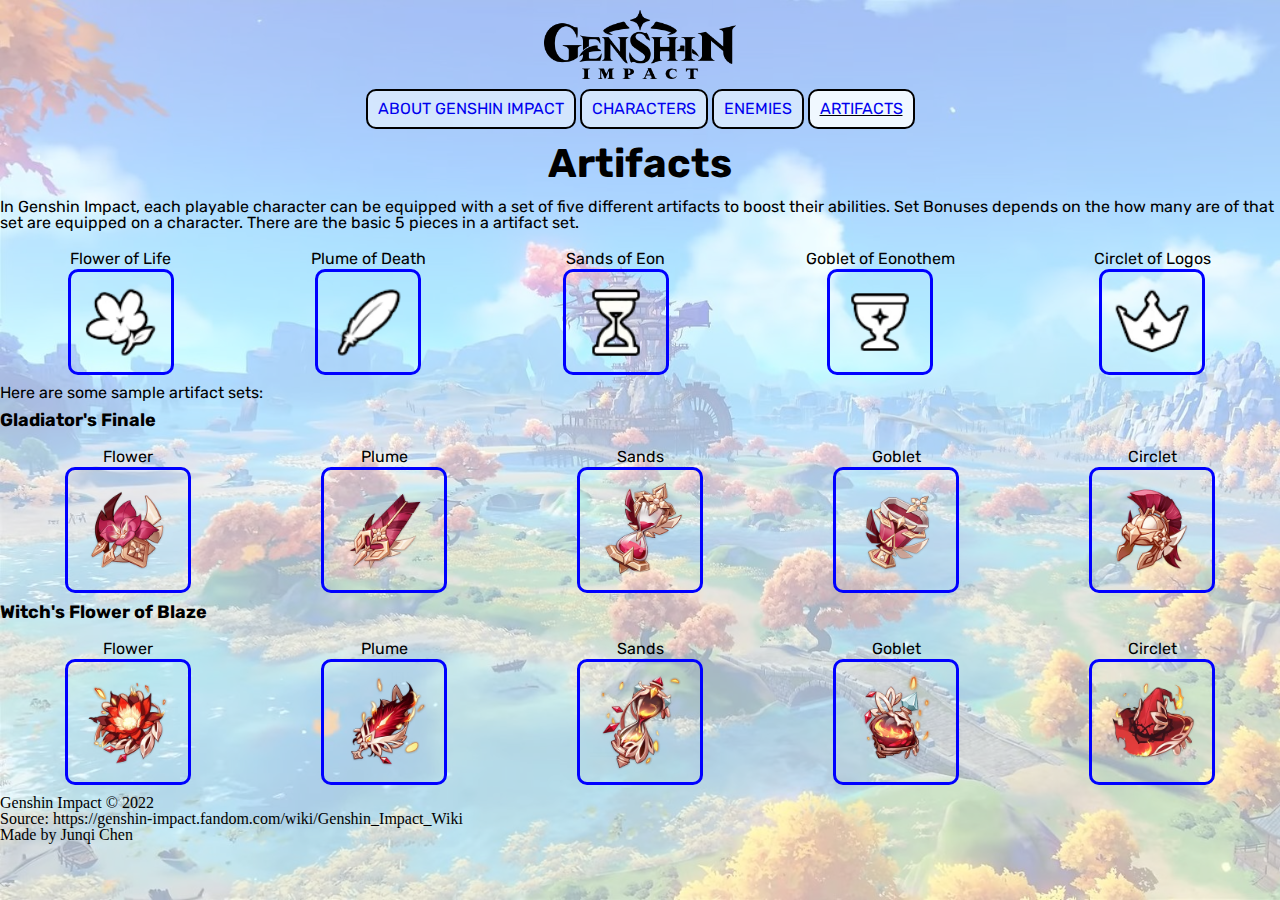
<file: artifact.html>
<!DOCTYPE html>
<html lang="en">

<head>
	<meta charset="UTF-8">
	<meta name="viewport" content="width=device-width, initial-scale=1.0">
	<link rel="icon" href="images/genshin-impact-logo.png">
	<link rel="stylesheet" href="css/html5reset.css">
	<link rel="stylesheet" href="css/style.css">
	<title>Simple Genshin Impact Wiki</title>
</head>

<body>
	<header>
		<div id="skip">
			<a href='#main'>Skip to main content</a>
		</div>
		<img src="images/genshin-impact-logo.png" alt="genshin-impact-logo" id = "logo">
		<nav>
			<ul>
				<li><a href = "index.html" >About Genshin Impact</a></li>
				<li><a href = "character.html">Characters</a></li>
				<li><a href = "enemy.html">Enemies</a></li>
				<li class="active"><a href = "artifact.html">Artifacts</a></li>
			</ul>
		</nav>
	</header>

	<main id="main">
		<h1>Artifacts</h1>
		<p>
            In Genshin Impact, each playable character can be equipped with a set of five different 
            artifacts to boost their abilities. Set Bonuses depends on the how many are of that set 
            are equipped on a character. There are the basic 5 pieces in a artifact set.
        </p>
		<div class="artifact-piece-gallery">
			<figure>
				<figcaption>Flower of Life</figcaption>
				<img src="images/artifacts/Icon_Flower_of_Life.png" alt="flower" width="200">
			</figure>
			<figure>
				<figcaption>Plume of Death</figcaption>
				<img src="images/artifacts/Icon_Plume_of_Death.png" alt="plume" width="200">
			</figure>
			<figure>
				<figcaption>Sands of Eon</figcaption>
				<img src="images/artifacts/Icon_Sands_of_Eon.png" alt="sands" width="200">
			</figure>
			<figure>
				<figcaption>Goblet of Eonothem</figcaption>
				<img src="images/artifacts/Icon_Goblet_of_Eonothem.png" alt="goblet" width="200">
			</figure>
			<figure>
				<figcaption>Circlet of Logos</figcaption>
				<img src="images/artifacts/Icon_Circlet_of_Logos.png" alt="circlet" width="200">
			</figure>
		</div>

		<p>
            Here are some sample artifact sets:
        </p>
		<h2>Gladiator's Finale</h2>
		<div class="artifact-gallery">
			<figure>
				<figcaption>Flower</figcaption>
				<img src="images/artifacts/flower1.png" alt="flower" width="200">
			</figure>
			<figure>
				<figcaption>Plume</figcaption>
				<img src="images/artifacts/plume1.png" alt="plume" width="200">
			</figure>
			<figure>
				<figcaption>Sands</figcaption>
				<img src="images/artifacts/sands1.png" alt="sands" width="200">
			</figure>
			<figure>
				<figcaption>Goblet</figcaption>
				<img src="images/artifacts/goblet1.png" alt="goblet" width="200">
			</figure>
			<figure>
				<figcaption>Circlet</figcaption>
				<img src="images/artifacts/circlet1.png" alt="circlet" width="200">
			</figure>
		</div>

		<h2>Witch's Flower of Blaze</h2>
		<div class="artifact-gallery">
			<figure>
				<figcaption>Flower</figcaption>
				<img src="images/artifacts/flower2.png" alt="flower" width="200">
			</figure>
			<figure>
				<figcaption>Plume</figcaption>
				<img src="images/artifacts/plume2.png" alt="plume" width="200">
			</figure>
			<figure>
				<figcaption>Sands</figcaption>
				<img src="images/artifacts/sands2.png" alt="sands" width="200">
			</figure>
			<figure>
				<figcaption>Goblet</figcaption>
				<img src="images/artifacts/goblet2.png" alt="goblet" width="200">
			</figure>
			<figure>
				<figcaption>Circlet</figcaption>
				<img src="images/artifacts/circlet2.png" alt="circlet" width="200">
			</figure>
		</div>
	</main>

	<footer>
		<p>Genshin Impact &copy; 2022</p>
		<p>Source: https://genshin-impact.fandom.com/wiki/Genshin_Impact_Wiki</p>
		<p>Made by Junqi Chen</p>
	</footer>
</body>
</html>
</file>
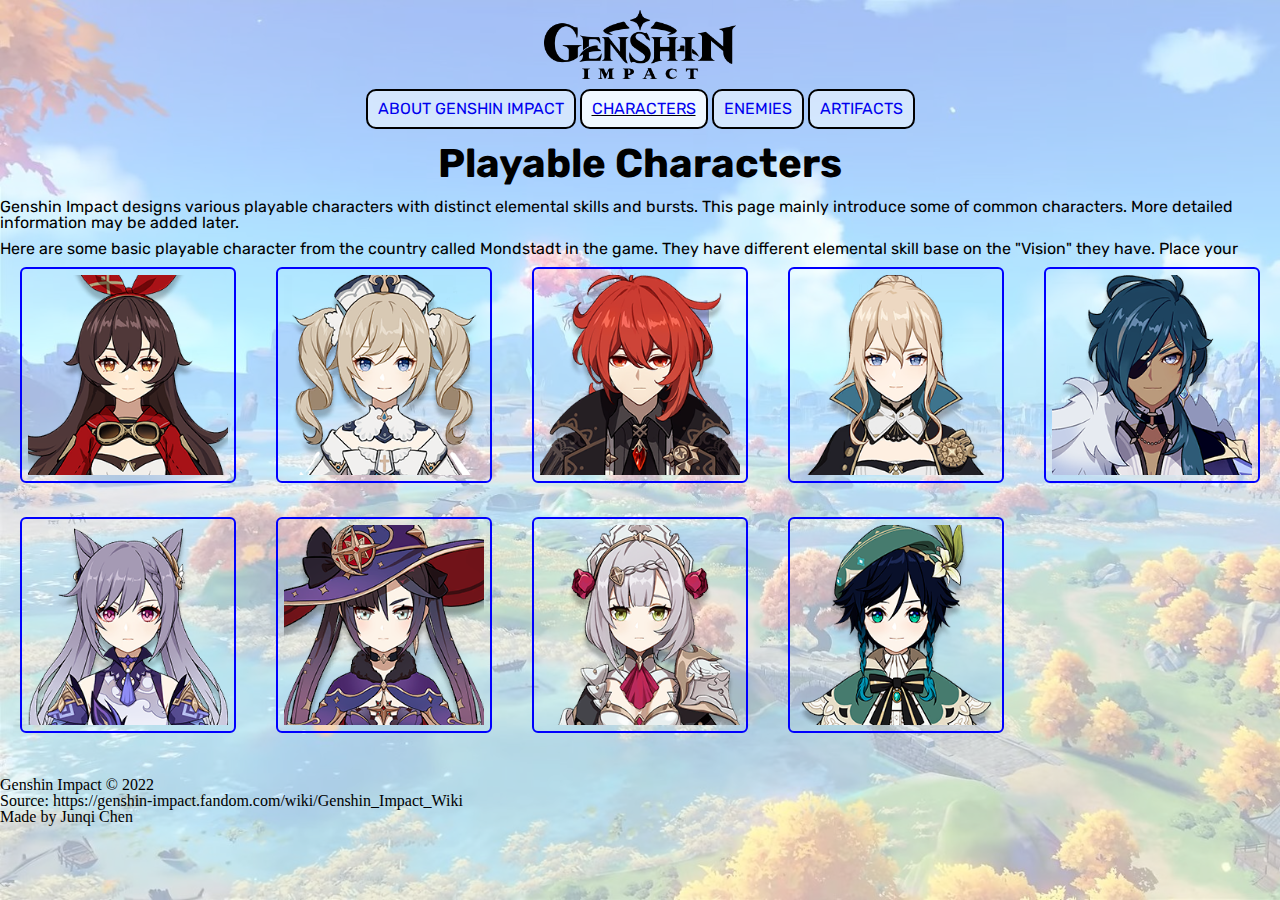
<file: character.html>
<!DOCTYPE html>
<html lang="en">

<head>
	<meta charset="UTF-8">
	<meta name="viewport" content="width=device-width, initial-scale=1.0">
	<link rel="icon" href="images/genshin-impact-icon.png">
	<link rel="stylesheet" href="css/html5reset.css">
	<link rel="stylesheet" href="css/style.css">
	<title>Simple Genshin Impact Wiki</title>
</head>

<body>
	<header>
		<div id="skip">
			<a href='#main'>Skip to main content</a>
		</div>
		<img src="images/genshin-impact-logo.png" alt="genshin-impact-logo" id = "logo">
		<nav>
			<ul>
				<li><a href = "index.html" >About Genshin Impact</a></li>
				<li class="active"><a href = "character.html">Characters</a></li>
				<li><a href = "enemy.html">Enemies</a></li>
				<li><a href = "artifact.html">Artifacts</a></li>
			</ul>
		</nav>
	</header>

	<main id="main">
		<h1>Playable Characters</h1>
		<p>
			Genshin Impact designs various playable characters with distinct elemental skills and bursts.
            This page mainly introduce some of common characters. More detailed information may be added later.
		</p>
		<p>
			Here are some basic playable character from the country called Mondstadt in the game. They have 
			different elemental skill base on the "Vision" they have. Place your 
		</p>
		<div class="gallery">
			<div class="flip-card" tabindex="0">
				<div class="flip-card-inner">
					<div class="flip-card-front">
						<img src="images/characters/amber_thumb.png" alt="amber_thumb" width="200">
					</div>
					<div class="flip-card-back">
						<img src="images/characters/Element_Pyro.png" alt="pyro" width="200">
					</div>
				</div>
			</div>

			<div class="flip-card" tabindex="0">
				<div class="flip-card-inner">
					<div class="flip-card-front">
						<img src="images/characters/barbara_thumb.png" alt="barbara_thumb" width="200">
					</div>
					<div class="flip-card-back">
						<img src="images/characters/Element_Hydro.png" alt="hydro" width="200">
					</div>
				</div>
			</div>

			<div class="flip-card" tabindex="0">
				<div class="flip-card-inner">
					<div class="flip-card-front">
						<img src="images/characters/diluc_thumb.png" alt="amber_thumb" width="200">
					</div>
					<div class="flip-card-back">
						<img src="images/characters/Element_Pyro.png" alt="pyro" width="200">
					</div>
				</div>
			</div>

			<div class="flip-card" tabindex="0">
				<div class="flip-card-inner">
					<div class="flip-card-front">
						<img src="images/characters/jean_thumb.png" alt="jean_thumb" width="200">
					</div>
					<div class="flip-card-back">
						<img src="images/characters/Element_Anemo.png" alt="anemo" width="200">
					</div>
				</div>
			</div>

			<div class="flip-card" tabindex="0">
				<div class="flip-card-inner">
					<div class="flip-card-front">
						<img src="images/characters/kaeya_thumb.png" alt="kaeya_thumb" width="200">
					</div>
					<div class="flip-card-back">
						<img src="images/characters/Element_Cryo.png" alt="cryo" width="200">
					</div>
				</div>
			</div>

			<div class="flip-card" tabindex="0">
				<div class="flip-card-inner">
					<div class="flip-card-front">
						<img src="images/characters/keqing_thumb.png" alt="keqing_thumb" width="200">
					</div>
					<div class="flip-card-back">
						<img src="images/characters/Element_Electro.png" alt="electro" width="200">
					</div>
				</div>
			</div>

			<div class="flip-card" tabindex="0">
				<div class="flip-card-inner">
					<div class="flip-card-front">
						<img src="images/characters/mona_thumb.png" alt="mona_thumb" width="200">
					</div>
					<div class="flip-card-back">
						<img src="images/characters/Element_Hydro.png" alt="hydro" width="200">
					</div>
				</div>
			</div>

			<div class="flip-card" tabindex="0">
				<div class="flip-card-inner">
					<div class="flip-card-front">
						<img src="images/characters/noelle_thumb.png" alt="noelle_thumb" width="200">
					</div>
					<div class="flip-card-back">
						<img src="images/characters/Element_Geo.png" alt="geo" width="200">
					</div>
				</div>
			</div>

			<div class="flip-card" tabindex="0">
				<div class="flip-card-inner">
					<div class="flip-card-front">
						<img src="images/characters/venti_thumb.png" alt="venti_thumb" width="200">
					</div>
					<div class="flip-card-back">
						<img src="images/characters/Element_Anemo.png" alt="anemo" width="200">
					</div>
				</div>
			</div>
		</div>
	</main>

	<footer>
		<p>Genshin Impact &copy; 2022</p>
        <p>Source: https://genshin-impact.fandom.com/wiki/Genshin_Impact_Wiki</p>
		<p>Made by Junqi Chen</p>
	</footer>
</body>
</html>
</file>
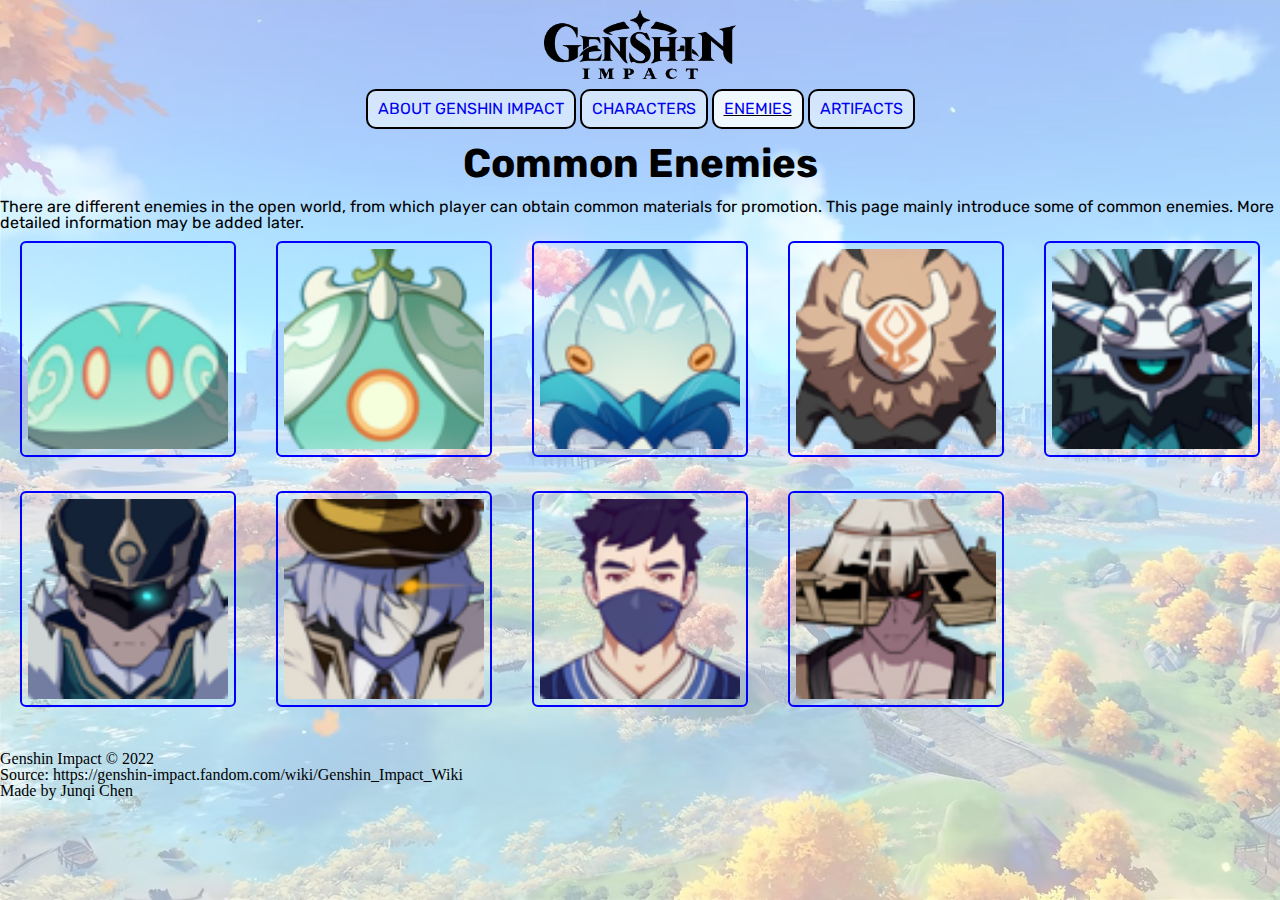
<file: enemy.html>
<!DOCTYPE html>
<html lang="en">

<head>
	<meta charset="UTF-8">
	<meta name="viewport" content="width=device-width, initial-scale=1.0">
	<link rel="icon" href="images/genshin-impact-logo.png">
	<link rel="stylesheet" href="css/html5reset.css">
	<link rel="stylesheet" href="css/style.css">
	<title>Simple Genshin Impact Wiki</title>
</head>

<body>
	<header>
		<div id="skip">
			<a href='#main'>Skip to main content</a>
		</div>
		<img src="images/genshin-impact-logo.png" alt="genshin-impact-logo" id = "logo">
		<nav>
			<ul>
				<li><a href = "index.html" >About Genshin Impact</a></li>
				<li><a href = "character.html">Characters</a></li>
				<li class="active"><a href = "enemy.html">Enemies</a></li>
				<li><a href = "artifact.html">Artifacts</a></li>
			</ul>
		</nav>
	</header>

	<main id="main">
		<h1>Common Enemies</h1>
		<p>
			There are different enemies in the open world, from which player can obtain common materials for promotion.
            This page mainly introduce some of common enemies. More detailed information may be added later.
		</p>

		<div class="gallery">
			<div class="flip-card" tabindex="0">
				<div class="flip-card-inner">
					<div class="flip-card-front">
						<img src="images/enemies/slime_icon.png" alt="slime_icon" width="200">
					</div>
					<div class="flip-card-back">
						<img src="images/enemies/Item_Slime_Secretions.png" alt="slime_drop" width="200">
					</div>
				</div>
			</div>
			<div class="flip-card" tabindex="0">
				<div class="flip-card-inner">
					<div class="flip-card-front">
						<img src="images/enemies/specter_icon.png" alt="specter_icon" width="200">
					</div>
					<div class="flip-card-back">
						<img src="images/enemies/Item_Spectral_Heart.png" alt="specter_drop" width="200">
					</div>
				</div>
			</div>
			<div class="flip-card" tabindex="0">
				<div class="flip-card-inner">
					<div class="flip-card-front">
						<img src="images/enemies/whopperflower_icon.png" alt="whopperflower_icon" width="200">
					</div>
					<div class="flip-card-back">
						<img src="images/enemies/Item_Shimmering_Nectar.png" alt="whopperflower_drop" width="200">
					</div>
				</div>
			</div>
			<div class="flip-card" tabindex="0">
				<div class="flip-card-inner">
					<div class="flip-card-front">
						<img src="images/enemies/hilichurl_icon.png" alt="hilichurl_icon" width="200">
					</div>
					<div class="flip-card-back">
						<img src="images/enemies/Item_Stained_Mask.png" alt="hilichurl_drop" width="200">
					</div>
				</div>
			</div>
			<div class="flip-card" tabindex="0">
				<div class="flip-card-inner">
					<div class="flip-card-front">
						<img src="images/enemies/samachurl_icon.png" alt="samachurl_icon" width="200">
					</div>
					<div class="flip-card-back">
						<img src="images/enemies/Item_Sealed_Scroll.png" alt="samachurl_drop" width="200">
					</div>
				</div>
			</div>
			<div class="flip-card" tabindex="0">
				<div class="flip-card-inner">
					<div class="flip-card-front">
						<img src="images/enemies/vanguard_icon.png" alt="vanguard_icon" width="200">
					</div>
					<div class="flip-card-back">
						<img src="images/enemies/Item_Sergeant_Insignia.png" alt="vanguard_drop" width="200">
					</div>
				</div>
			</div>
			<div class="flip-card" tabindex="0">
				<div class="flip-card-inner">
					<div class="flip-card-front">
						<img src="images/enemies/bracer_icon.png" alt="bracer_icon" width="200">
					</div>
					<div class="flip-card-back">
						<img src="images/enemies/Item_Lieutenant_Insignia.png" alt="bracer_drop" width="200">
					</div>
				</div>
			</div>
			<div class="flip-card" tabindex="0">
				<div class="flip-card-inner">
					<div class="flip-card-front">
						<img src="images/enemies/treasure_hoarders_icon.png" alt="treasure_hoarders_icon" width="200">
					</div>
					<div class="flip-card-back">
						<img src="images/enemies/Item_Silver_Raven_Insignia.png" alt="treasure_hoarders_drop" width="200">
					</div>
				</div>
			</div>
			<div class="flip-card" tabindex="0">
				<div class="flip-card-inner">
					<div class="flip-card-front">
						<img src="images/enemies/nobushi_icon.png" alt="nobushi_icon" width="200">
					</div>
					<div class="flip-card-back">
						<img src="images/enemies/Item_Kageuchi_Handguard.png" alt="nobushi_drop" width="200">
					</div>
				</div>
			</div>
		</div>
    </main>

	<footer>
		<p>Genshin Impact &copy; 2022</p>
        <p>Source: https://genshin-impact.fandom.com/wiki/Genshin_Impact_Wiki</p>
		<p>Made by Junqi Chen</p>
	</footer>
</body>
</html>
</file>
<file: css/style.css>
@import url('https://fonts.googleapis.com/css2?family=Rubik&family=Space+Mono:ital@1&display=swap');

* {
    font-family: 'Rubik', helvetica, arial, sans-serif;
}

header, nav, main, h1, footer {
	margin: 10px 0;
}

/* skip to main content */
#skip a {
    position: fixed;
    top: 0;
    left: 0;
    transform: translateY(-50px);
}

#skip a:focus {
    transform: translateY(0);
}

/* logo and animation*/
#logo {
    display: block;
    margin: auto;
    width: 25%;
    animation: logo_move 2s;
}

@keyframes logo_move {
    from {width: 15%; opacity: 0;}
    to {width: 25%; opacity: 1;}
}

/* general rulesets */
nav, nav a {
    text-align: center;
    text-decoration: none;
}

.active {
    background-color: aliceblue;
    text-decoration: underline;
}

nav li{
    font-size: 8px;
    font-family: 'Rubik', helvetica, arial, sans-serif;
    background-color: rgb(240, 248, 255, 0.6);
    text-transform: uppercase;
	padding: 10px;
	border: 1px solid black;
    border-radius: 10px;
	display: inline-block;
    text-align: center;
}

body {
    background-image: url('../images/genshin-impact-background.jpg');
    background-repeat: no-repeat;
    background-color: rgba(255, 255, 255, 0.6);
    background-blend-mode: lighten;
    background-attachment: fixed;
    background-size: cover;
}

h1 {
    text-align: center;
    line-height: 50px;
    font-size: 40px;
    font-weight: bold;
}

h2 {
    font-size: large;
    margin: 10px 0px;
    font-weight: bold;
}

main > p {
    margin: 10px 0px 10px 0px;
}

/* form */
input[type = text] {
    width: 100%;
    max-width: 500px;
    padding: 12px 10px;
    margin: 8px 0;
    display: inline-block;
    border: 1px solid #ccc;
    border-radius: 4px;
    box-sizing: border-box;
}

input[name = message] {
    color: #383838;
    width: 100%;
    max-width: 500px;
    padding: 12px 10px 100px 10px;
    margin: 8px 0;
    display: inline-block;
    border: 1px solid #ccc;
    border-radius: 4px;
    box-sizing: border-box;
}

input[type = submit] {
    width: 100%;
    max-width: 200px;
    background-color: #4CAF50;
    color: black;
    padding: 14px 20px;
    margin-left: 8px 0px;
    border: none;
    border-radius: 4px;
    cursor: pointer;
}

/* flip card */
.flip-card {
    height: 150px;
    width: auto;
    /* border: 2px solid red; */
    perspective: 1000px; 
}
  
.flip-card-inner {
    position: relative;
    width: 100%;
    height: 100%;
    text-align: center;
    transition: transform 0.8s;
    transform-style: preserve-3d;
}

.flip-card:hover .flip-card-inner, 
.flip-card:active .flip-card-inner, 
.flip-card:focus .flip-card-inner {
    transform: rotateY(180deg);
}

.flip-card-front, .flip-card-back {
    position: absolute;
    width: 100%;
    height: 100%;
    backface-visibility: hidden;
}

.flip-card-front {
    color: black;
}

.flip-card-back {
    color: white;
    transform: rotateY(180deg);
}

/* for character.html and enemy.html */
.gallery {
    display: grid;
    line-height: 300px;
    grid-template-columns: repeat(3, 1fr);
}

.gallery .flip-card img {
    height: 100px;
    width: auto;
    border: 2px solid blue;
    padding: 6px;
    border-radius: 6px;
    display: block;
    margin: auto;
}

/* for artifact.html */
.artifact-gallery, .artifact-piece-gallery {
    display: flex;
    flex-direction: column;
    justify-content: space-around;
    flex-wrap: nowrap;
}

div.artifact-piece-gallery figure figcaption {
    text-align: center;
    font-size: 20px;
    padding: 2px;
    margin-top: 8px;
}

div.artifact-piece-gallery figure img {
    height: 100px;
    width: auto;
    border: 3px solid blue;
    padding: 10px;
    border-radius: 10px;
    display: block;
    margin: auto;
}

div.artifact-gallery figure figcaption {
    text-align: center;
    font-size: 20px;
    padding: 2px;
    margin-top: 8px;
}

div.artifact-gallery figure img  {
    height: 150px;
    width: auto;
    border: 3px solid blue;
    padding: 10px;
    border-radius: 10px;
    display: block;
    margin: auto;
}

/* medium screen size */
@media screen and (min-width: 600px) {
    nav li{
        font-size: 12px;
        border: 1.5px solid black;
    }

    #logo {
        display: block;
        margin: auto;
        width: 20%;
        animation: logo_move 2s;
    }

    @keyframes logo_move {
        from {width: 10%; opacity: 0;}
        to {width: 20%; opacity: 1;}
    }

    .flip-card {
        height: 200px;
        width: auto;
        /* border: 2px solid red; */
        perspective: 1000px; 
    }

    .gallery {
        grid-template-columns: repeat(4, 1fr);
    }

    .gallery .flip-card img {
        height: 130px;
    }

    .artifact-gallery, .artifact-piece-gallery {
        flex-direction: row;
    }

    div.artifact-piece-gallery figure img {
        height: 60px;
    }

    div.artifact-piece-gallery figure figcaption {
        font-size: 12px;
    }

    div.artifact-gallery figure img {
        height: 80px;
    }

    div.artifact-gallery figure figcaption {
        font-size: 12px;
    }
}

/* largest screen size */
@media screen and (min-width: 1200px) {
    nav li{
        font-size: 16px;
        border: 2px solid black;
    }

    #logo {
        display: block;
        margin: auto;
        width: 15%;
        animation: logo_move 2s;
    }

    @keyframes logo_move {
        from {width: 5%; opacity: 0;}
        to {width: 15%; opacity: 1;}
    }

    .flip-card {
        height: 250px;
        width: auto;
        /* border: 2px solid red; */
        perspective: 1000px; 
    }

    .gallery {
        grid-template-columns: repeat(5, 1fr);
    }

    .gallery .flip-card img {
        height: 200px;
    }

    .artifact-gallery, .artifact-piece-gallery {
        flex-direction: row;
    }

    div.artifact-piece-gallery figure img {
        height: 80px;
    }

    div.artifact-piece-gallery figure figcaption {
        font-size: 16px;
    }

    div.artifact-gallery figure img {
        height: 100px;
    }

    div.artifact-gallery figure figcaption {
        font-size: 16px;
    }
}

/* turn off animation */
@media (prefers-reduced-motion: reduce) {
    #logo {
        animation: none;
    }

    .flip-card:hover .flip-card-inner {
        transform: none;
    }
}
</file>
